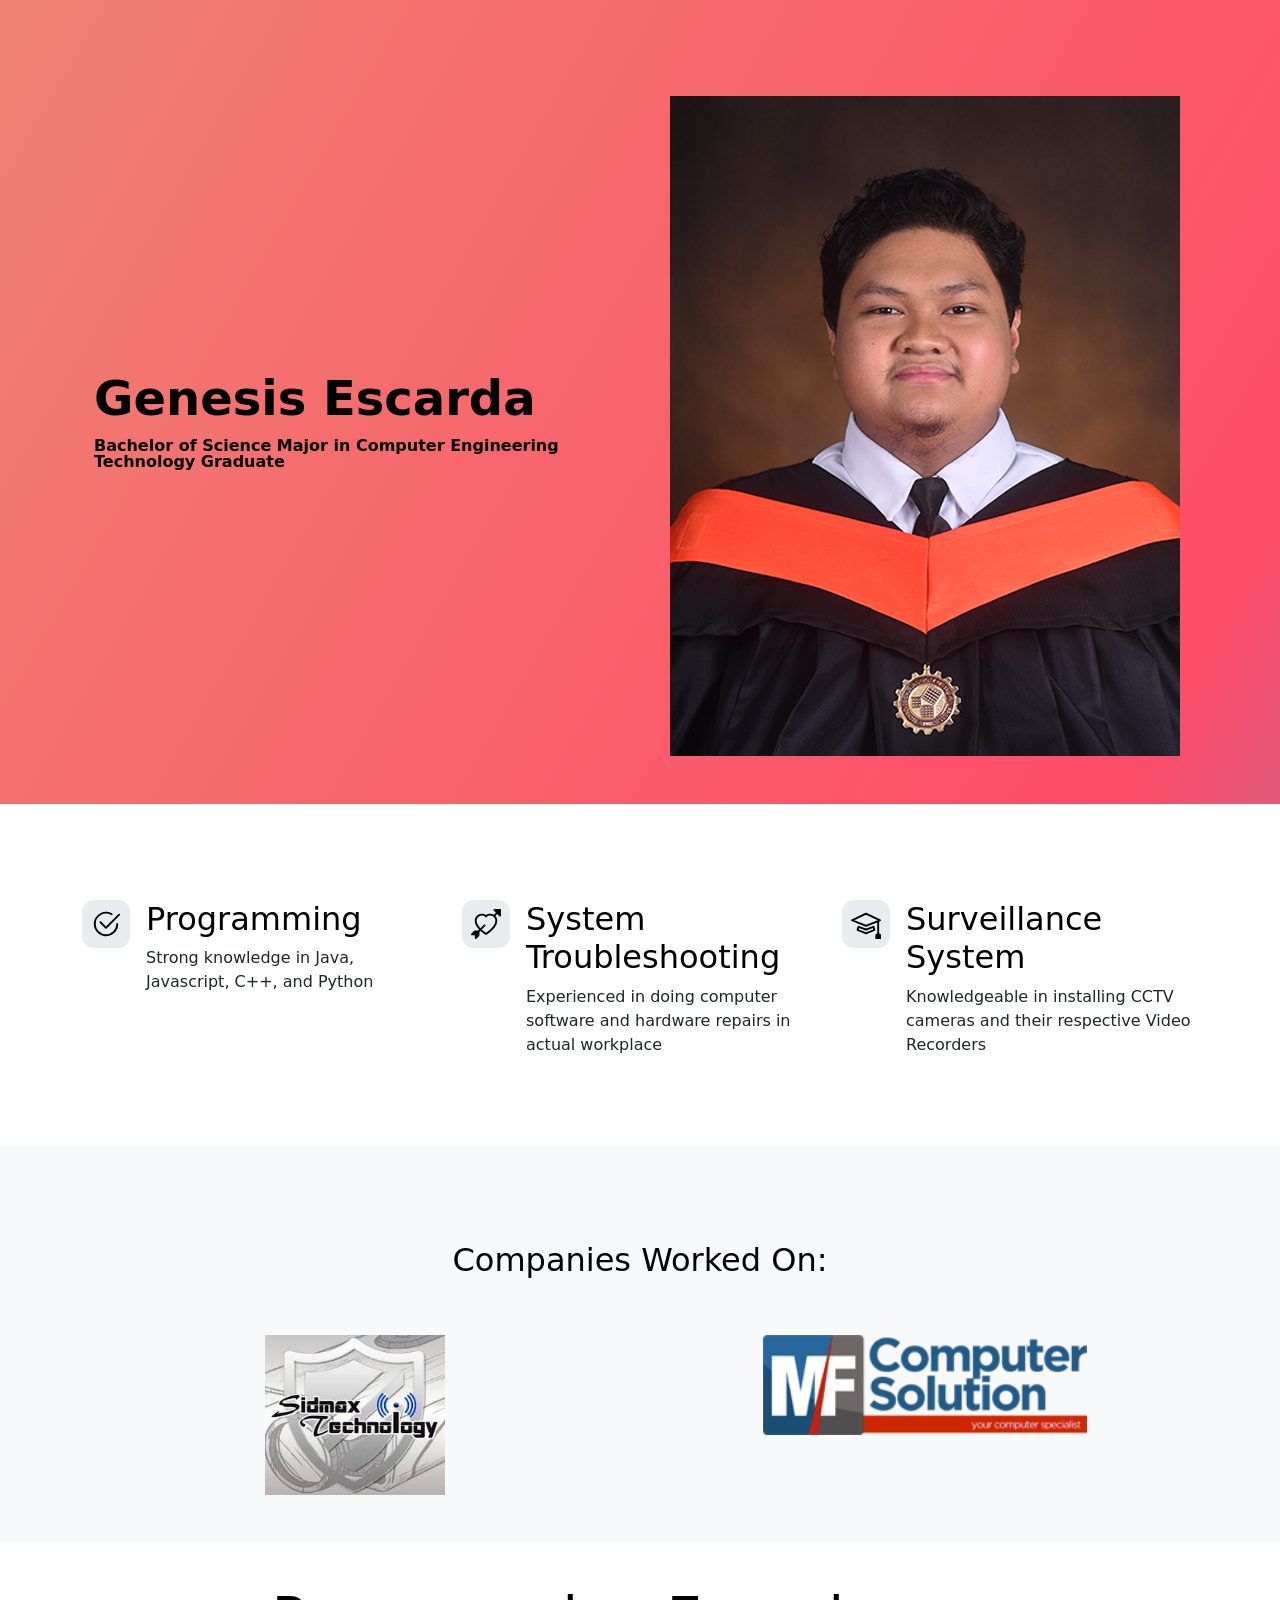
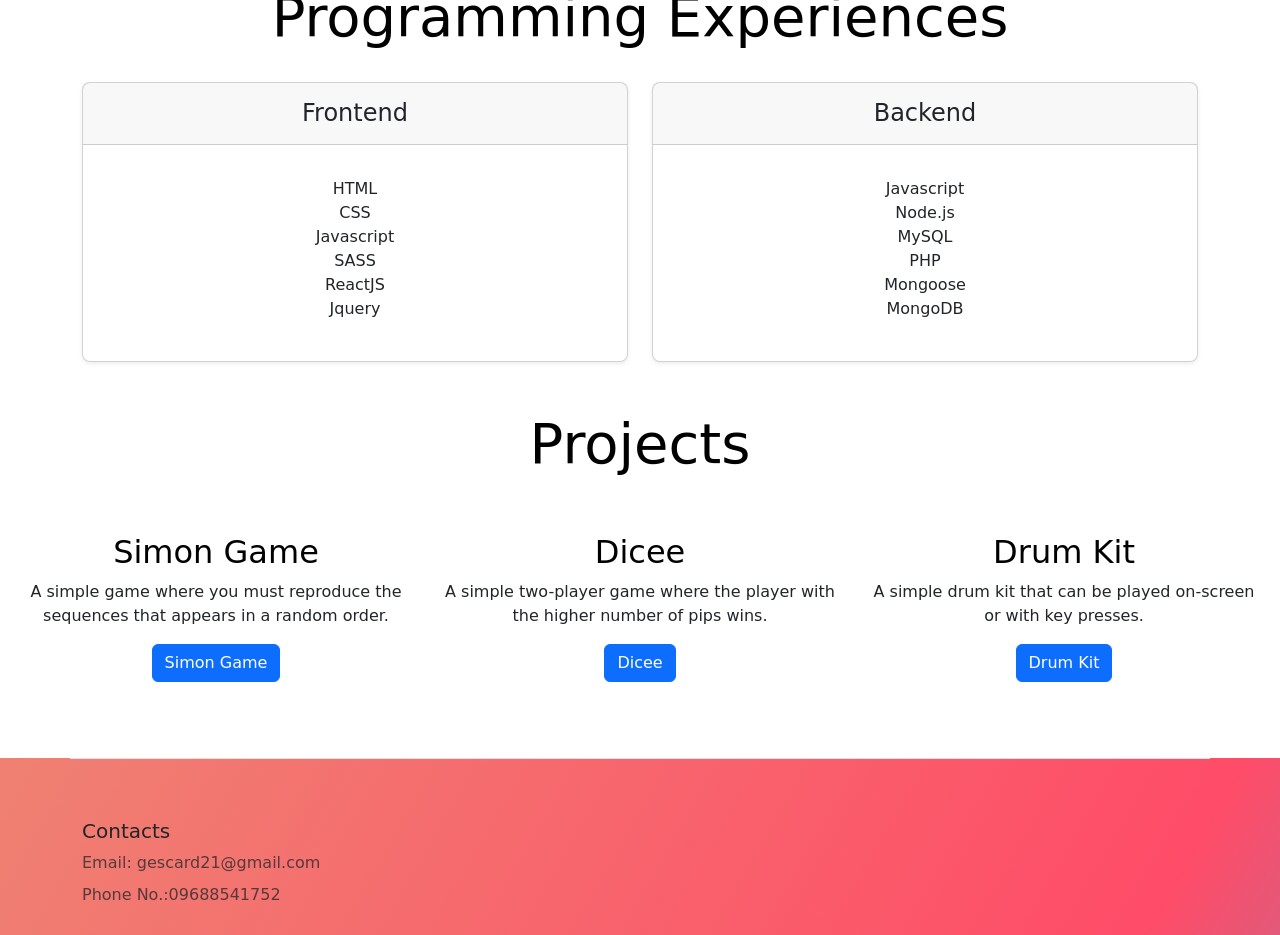
<file: index.html>
<!DOCTYPE html>
<html lang="en">

<head>
  <meta charset="UTF-8">
  <meta name="viewport" content="width=device-width, initial-scale=1.0">
  <title>Portfolio</title>
  <link
      href="https://cdn.jsdelivr.net/npm/bootstrap@5.3.0-alpha2/dist/css/bootstrap.min.css"
      rel="stylesheet"
      integrity="sha384-aFq/bzH65dt+w6FI2ooMVUpc+21e0SRygnTpmBvdBgSdnuTN7QbdgL+OapgHtvPp"
      crossorigin="anonymous"
    />
    <link rel="stylesheet" href="./css/style.css"/>
</head>

<body>

  <!-- Title -->
  <section id="title" class="gradient-background">
    <div class="container col-xxl-6 px-4 pt-5">
      <div class="row flex-lg-row-reverse align-items-center g-5 py-5">
        <div class="col-10 col-sm-8 col-lg-6">
          <img src="./images/bonso.jpg" class="d-block mx-lg-auto img-fluid" alt="Bootstrap Themes" height="200" loading="lazy">
        </div>
        <div class="col-lg-6">
          <h1 class="display-5 fw-bold text-body-emphasis lh-1 mb-3">Genesis Escarda</h1>
          <p class="display-7 fw-bold text-body-emphasis lh-1 mb-2">Bachelor of Science Major in Computer Engineering Technology Graduate</p>
          </div>
        </div>
      </div>
    </div>
  </div>
  </section>
  <!-- Features -->
  
  <section id="features">
    <div class="container mt-5">
      <div class="row g-4 py-5 row-cols-1 row-cols-lg-3">
        <div class="col d-flex align-items-start">
        <div class="icon-square text-body-emphasis bg-body-secondary d-inline-flex align-items-center justify-content-center fs-4 flex-shrink-0 me-3">
          <svg xmlns="http://www.w3.org/2000/svg" height="30" fill="currentColor" class="bi bi-check2-circle"
              viewBox="0 0 16 16">
<path
                d="M2.5 8a5.5 5.5 0 0 1 8.25-4.764.5.5 0 0 0 .5-.866A6.5 6.5 0 1 0 14.5 8a.5.5 0 0 0-1 0 5.5 5.5 0 1 1-11 0z" />
<path
                d="M15.354 3.354a.5.5 0 0 0-.708-.708L8 9.293 5.354 6.646a.5.5 0 1 0-.708.708l3 3a.5.5 0 0 0 .708 0l7-7z" />
</svg>
        </div>
        <div>
          <h3 class="fs-2 text-body-emphasis">Programming</h3>
          <p>Strong knowledge in  Java, Javascript, C++, and Python</p>
        </div>
      </div>
      <div class="col d-flex align-items-start">
        <div class="icon-square text-body-emphasis bg-body-secondary d-inline-flex align-items-center justify-content-center fs-4 flex-shrink-0 me-3">
          <svg xmlns="http://www.w3.org/2000/svg" height="30" fill="currentColor" class="bi bi-arrow-through-heart"
          viewBox="0 0 16 16">
<path fill-rule="evenodd"
            d="M2.854 15.854A.5.5 0 0 1 2 15.5V14H.5a.5.5 0 0 1-.354-.854l1.5-1.5A.5.5 0 0 1 2 11.5h1.793l.53-.53c-.771-.802-1.328-1.58-1.704-2.32-.798-1.575-.775-2.996-.213-4.092C3.426 2.565 6.18 1.809 8 3.233c1.25-.98 2.944-.928 4.212-.152L13.292 2 12.147.854A.5.5 0 0 1 12.5 0h3a.5.5 0 0 1 .5.5v3a.5.5 0 0 1-.854.354L14 2.707l-1.006 1.006c.236.248.44.531.6.845.562 1.096.585 2.517-.213 4.092-.793 1.563-2.395 3.288-5.105 5.08L8 13.912l-.276-.182a21.86 21.86 0 0 1-2.685-2.062l-.539.54V14a.5.5 0 0 1-.146.354l-1.5 1.5Zm2.893-4.894A20.419 20.419 0 0 0 8 12.71c2.456-1.666 3.827-3.207 4.489-4.512.679-1.34.607-2.42.215-3.185-.817-1.595-3.087-2.054-4.346-.761L8 4.62l-.358-.368c-1.259-1.293-3.53-.834-4.346.761-.392.766-.464 1.845.215 3.185.323.636.815 1.33 1.519 2.065l1.866-1.867a.5.5 0 1 1 .708.708L5.747 10.96Z" />
</svg>
         
        </div>
        <div>
          <h3 class="fs-2 text-body-emphasis">System Troubleshooting</h3>
          <p>Experienced in doing computer software and hardware repairs in actual workplace</p>
  
        </div>
      </div>
      <div class="col d-flex align-items-start">
        <div class="icon-square text-body-emphasis bg-body-secondary d-inline-flex align-items-center justify-content-center fs-4 flex-shrink-0 me-3">
          <svg xmlns="http://www.w3.org/2000/svg" height="30" fill="currentColor" class="bi bi-mortarboard" viewBox="0 0 16 16">
            <path d="M8.211 2.047a.5.5 0 0 0-.422 0l-7.5 3.5a.5.5 0 0 0 .025.917l7.5 3a.5.5 0 0 0 .372 0L14 7.14V13a1 1 0 0 0-1 1v2h3v-2a1 1 0 0 0-1-1V6.739l.686-.275a.5.5 0 0 0 .025-.917l-7.5-3.5ZM8 8.46 1.758 5.965 8 3.052l6.242 2.913L8 8.46Z"/>
            <path d="M4.176 9.032a.5.5 0 0 0-.656.327l-.5 1.7a.5.5 0 0 0 .294.605l4.5 1.8a.5.5 0 0 0 .372 0l4.5-1.8a.5.5 0 0 0 .294-.605l-.5-1.7a.5.5 0 0 0-.656-.327L8 10.466 4.176 9.032Zm-.068 1.873.22-.748 3.496 1.311a.5.5 0 0 0 .352 0l3.496-1.311.22.748L8 12.46l-3.892-1.556Z"/>
            </svg>
        </div>
        <div>
          <h3 class="fs-2 text-body-emphasis">Surveillance System</h3>
          <p>Knowledgeable in installing CCTV cameras and their respective Video Recorders</p>
         
        </div>
      </div>
    </div>
</div>
  </section>
  <!-- Testimonial -->
  <section id="testimonial">
  <div class="my-4">
    <div class="p-5 text-center bg-body-tertiary">
      <div class="container py-5">
      <h2 class="text-body-emphasis">Companies Worked On:</h2>
      
    </div>
  <div class="container">
    <div class="row">
      <div class="col-lg-6 col-sm-6">
        <img src="./images/download.jpg" alt="techcrunch" height="160" width="180">
      </div>
      <div class="col-lg-6 col-sm-6">
        <img src="./images/logo.png" alt="mashable" height="100">
      </div>
      
    </div>
  </div>
</div>
</div>
  </section>
  
  <!-- Pricing -->
  
  <section id="pricing">
    <div class="container">
    <div class="pricing-header p-3 pb-md-4 mx-auto text-center">
      <h1 class="display-4 fw-normal text-body-emphasis">Programming Experiences</h1>
    </div>
    <div class="row row-cols-2 row-cols-md-2 mb-2 text-center">
      <div class="col">
        <div class="card mb-4 rounded-3 shadow-sm" >
          <div class="card-header py-3">
            <h4 class="my-0 fw-normal">Frontend</h4>
          </div>
          <div class="card-body">
        
            <ul class="list-unstyled mt-3 mb-4">
              <li>HTML</li>
              <li>CSS</li>
              <li>Javascript</li>
              <li>SASS</li>
              <li>ReactJS</li>
              <li>Jquery</li>
            </ul>
          </div>
        </div>
      </div>
      <div class="col">
        <div class="card mb-4 rounded-3 shadow-sm">
          <div class="card-header py-3">
            <h4 class="my-0 fw-normal">Backend</h4>
          </div>
          <div class="card-body">
            <ul class="list-unstyled mt-3 mb-4">
              <li>Javascript</li>
              <li>Node.js</li>
              <li>MySQL</li>
              <li>PHP</li>
              <li>Mongoose</li>
              <li>MongoDB</li>
            </ul>
          </div>
        </div>
      </div>
          </div>
        </div>
      </div>
    </div>
  </div>
  </section>
  
  <section id="pricing">
    <div class="pricing-header p-3 pb-md-4 mx-auto text-center">
      <h1 class="display-4 fw-normal text-body-emphasis">Projects</h1>
      <div class="row g-4 py-5 row-cols-1 row-cols-lg-3">
        <div class="col d-flex align-items-start">
          
          <div>
            <h3 class="fs-2 text-body-emphasis">Simon Game</h3>
            <p>A simple game where you must reproduce the sequences that appears in a random order.</p>
            <a href="./Simon Game Challenge/index.html" class="btn btn-primary">
              Simon Game
            </a>
          </div>
        </div>
        <div class="col d-flex align-items-start">
        
          <div>
            <h3 class="fs-2 text-body-emphasis">Dicee</h3>
            <p>A simple two-player game where the player with the higher number of pips wins.</p>
            <a href="./Dicee Challenge/index.html" class="btn btn-primary">
              Dicee
            </a>
          </div>
        </div>
        <div class="col d-flex align-items-start">
          
          <div>
            <h3 class="fs-2 text-body-emphasis">Drum Kit</h3>
            <p>A simple drum kit that can be played on-screen or with key presses.</p>
            <a href="./Drum Kit/index.html" class="btn btn-primary">
              Drum Kit
            </a>
          </div>
        </div>
      </div>
    </div>
    </section>
  <!-- Footer -->
  <section id="footer" class="gradient-background">
    <div class="container">
      <footer class="row row-cols-1 row-cols-sm-1 row-cols-md-1 py-1 mt-1 border-top">
        <div class="col mb-3">
          <a href="/" class="d-flex align-items-center mb-3 link-body-emphasis text-decoration-none">
            <svg class="bi me-2" width="10" height="16"><use xlink:href="#bootstrap"></use></svg>
          </a>
        
        </div>
    
        <div class="col mb-2">
    
        </div>
    
        <div class="col mb-3">
          <h5>Contacts</h5>
          <ul class="nav flex-column">
            <li class="nav-item mb-2"><a href="#" class="nav-link p-0 text-body-secondary">Email: gescard21@gmail.com</a></li>
            <li class="nav-item mb-2"><a href="#" class="nav-link p-0 text-body-secondary">Phone No.:09688541752</a></li>

      </footer>
    </div>
  </section>
  <script src="https://cdn.jsdelivr.net/npm/bootstrap@5.3.0-alpha3/dist/js/bootstrap.bundle.min.js"
  integrity="sha384-ENjdO4Dr2bkBIFxQpeoTz1HIcje39Wm4jDKdf19U8gI4ddQ3GYNS7NTKfAdVQSZe"
  crossorigin="anonymous"></script>
</body>

</html>
</file>
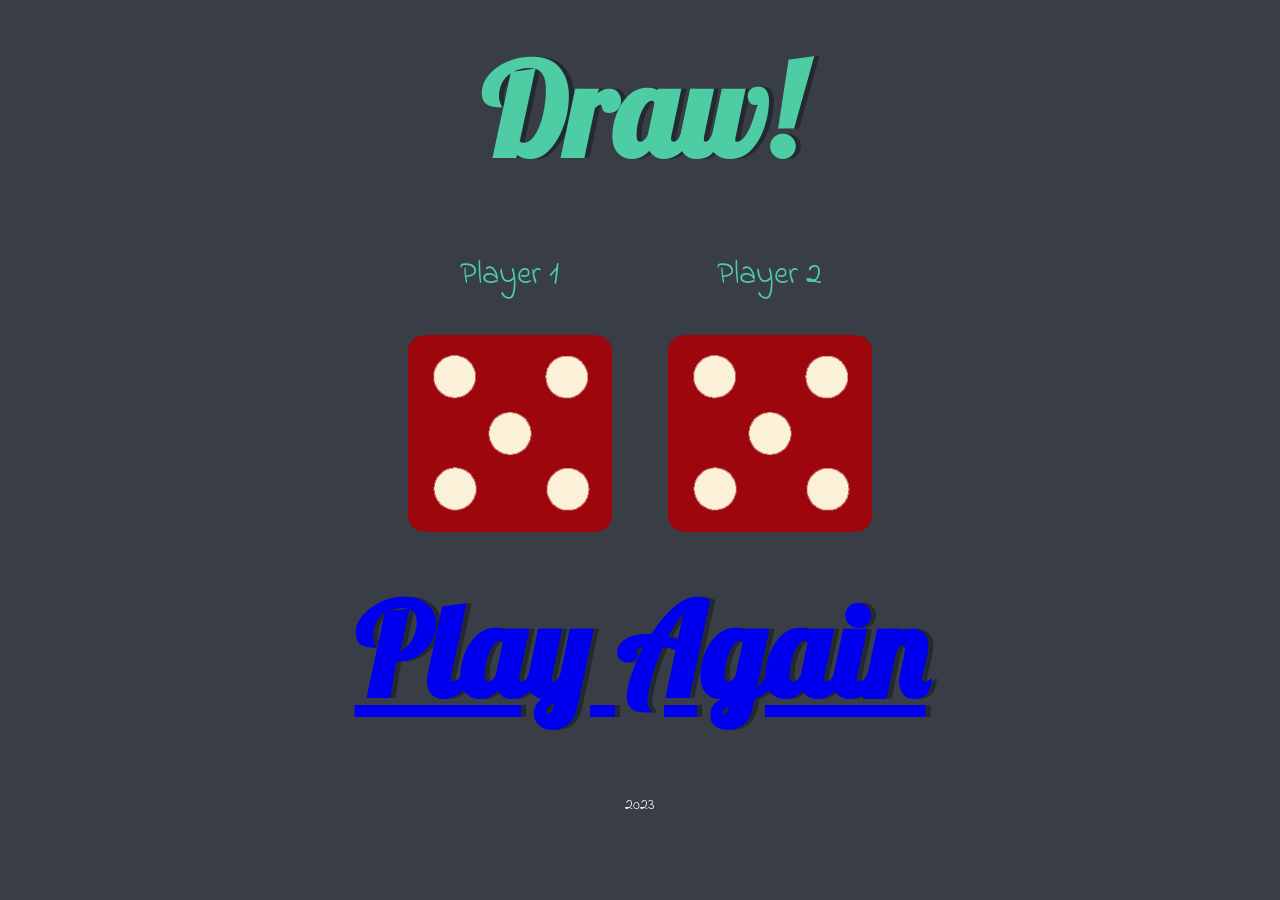
<file: Dicee Challenge/index.html>
<!DOCTYPE html>
<html lang="en" dir="ltr">
  <head>
    <meta charset="utf-8" />
    <title>Dicee</title>
    <link rel="stylesheet" href="styles.css" />
    <link
      href="https://fonts.googleapis.com/css?family=Indie+Flower|Lobster"
      rel="stylesheet"
    />
  </head>
  <body>
    <div class="container">
      <h1>Refresh Me</h1>

      <div class="dice">
        <p>Player 1</p>
        <img class="img1" src="./images/dice6.png" />
      </div>

      <div class="dice">
        <p>Player 2</p>
        <img class="img2" src="./images/dice6.png" />
      </div>
    </div>
    <h1><a href="index.html">Play Again</a></h1>
    <script src="index.js"></script>
  </body>

  <footer>2023</footer>
</html>
</file>
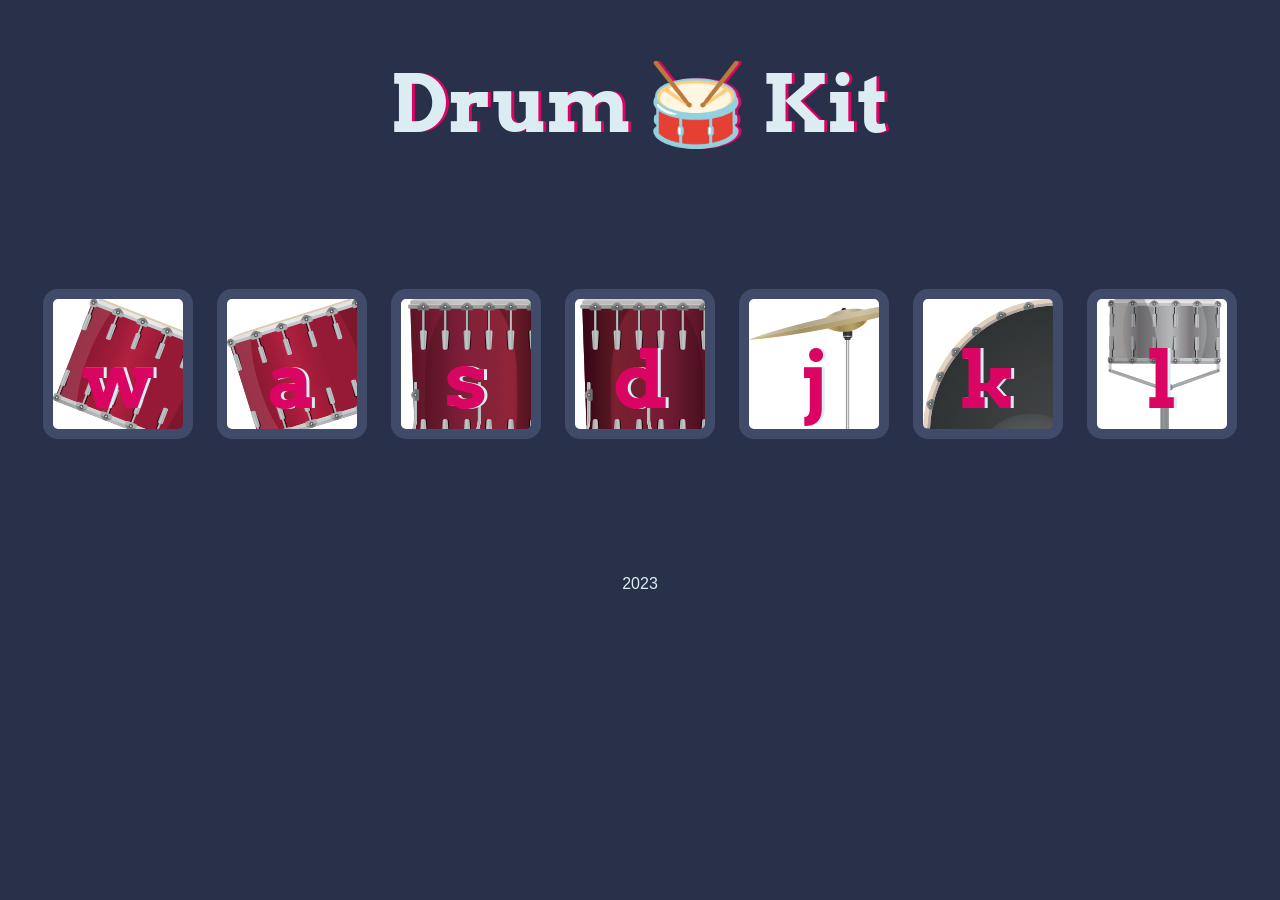
<file: Drum Kit/index.html>
<!DOCTYPE html>
<html lang="en" dir="ltr">
  <head>
    <meta charset="utf-8" />
    <title>Drum Kit</title>
    <link rel="stylesheet" href="styles.css" />
    <link
      href="https://fonts.googleapis.com/css?family=Arvo"
      rel="stylesheet"
    />
  </head>

  <body>
    <h1 id="title">Drum 🥁 Kit</h1>
    <div class="set">
      <button class="w drum">w</button>
      <button class="a drum">a</button>
      <button class="s drum">s</button>
      <button class="d drum">d</button>
      <button class="j drum">j</button>
      <button class="k drum">k</button>
      <button class="l drum">l</button>
    </div>
    <script src="index.js"></script>
  </body>
  <footer>2023</footer>
</html>
</file>
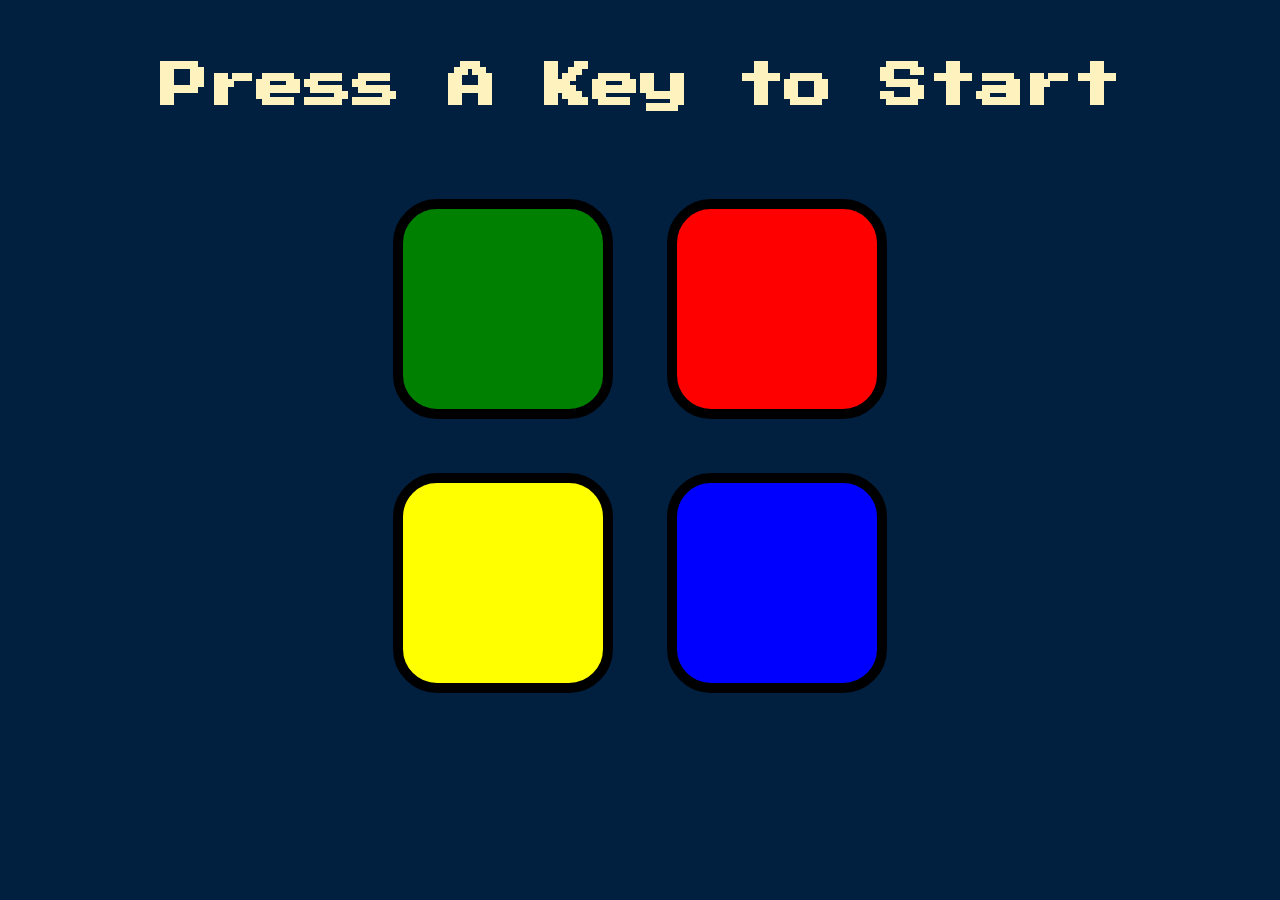
<file: Simon Game Challenge/index.html>
<!DOCTYPE html>
<html lang="en" dir="ltr">
  <head>
    <meta charset="utf-8" />
    <title>Simon</title>
    <link rel="stylesheet" href="styles.css" />
    <link
      href="https://fonts.googleapis.com/css?family=Press+Start+2P"
      rel="stylesheet"
    />
  </head>

  <body>
    <h1 id="level-title">Press A Key to Start</h1>
    <div class="container">
      <div lass="row">
        <div type="button" id="green" class="btn green"></div>

        <div type="button" id="red" class="btn red"></div>
      </div>

      <div class="row">
        <div type="button" id="yellow" class="btn yellow"></div>
        <div type="button" id="blue" class="btn blue"></div>
      </div>
    </div>

    <script src="https://ajax.googleapis.com/ajax/libs/jquery/3.7.1/jquery.min.js"></script>
    <script src="index.js"></script>
  </body>
</html>
</file>
<file: css/style.css>
.gradient-background {
  background: linear-gradient(300deg, #00bfff, #ff4c68, #ef8172);
  background-size: 180% 180%;
  animation: gradient-animation 18s ease infinite;
}

@keyframes gradient-animation {
  0% {
    background-position: 0% 50%;
  }
  50% {
    background-position: 100% 50%;
  }
  100% {
    background-position: 0% 50%;
  }
}

.icon-square {
  width: 3rem;
  height: 3rem;
  border-radius: 0.75rem;
}

.profile-img {
  height: 100px;
  border-radius: 50%;
}
</file>
<file: Dicee Challenge/styles.css>
.container {
  width: 70%;
  margin: auto;
  text-align: center;
}

.dice {
  text-align: center;
  display: inline-block;
}

body {
  background-color: #393e46;
}

h1 {
  margin: 30px;
  font-family: "Lobster", cursive;
  text-shadow: 5px 0 #232931;
  font-size: 8rem;
  color: #4ecca3;
  text-align: center;
}

p {
  font-size: 2rem;
  color: #4ecca3;
  font-family: "Indie Flower", cursive;
}

img {
  width: 80%;
}

footer {
  margin-top: 5%;
  color: #eeeeee;
  text-align: center;
  font-family: "Indie Flower", cursive;
}
</file>
<file: Drum Kit/styles.css>
body {
  text-align: center;
  background-color: #283149;
}

h1 {
  font-size: 5rem;
  color: #dbedf3;
  font-family: "Arvo", cursive;
  text-shadow: 3px 0 #da0463;
}

footer {
  color: #dbedf3;
  font-family: sans-serif;
}

.w {
  background-image: url(images/tom1.png);
}

.a {
  background-image: url(images/tom2.png);
}

.s {
  background-image: url(images/tom3.png);
}

.d {
  background-image: url(images/tom4.png);
}

.j {
  background-image: url(images/crash.png);
}

.k {
  background-image: url(images/kick.png);
}

.l {
  background-image: url(images/snare.png);
}

.set {
  margin: 10% auto;
}

.game-over {
  background-color: red;
  opacity: 0.8;
}

.pressed {
  box-shadow: 0 3px 4px 0 #dbedf3;
  opacity: 0.5;
}

.red {
  color: red;
}

.drum {
  outline: none;
  border: 10px solid #404b69;
  font-size: 5rem;
  font-family: "Arvo", cursive;
  line-height: 2;
  font-weight: 900;
  color: #da0463;
  text-shadow: 3px 0 #dbedf3;
  border-radius: 15px;
  display: inline-block;
  width: 150px;
  height: 150px;
  text-align: center;
  margin: 10px;
  background-color: white;
}
</file>
<file: Simon Game Challenge/styles.css>
body {
  text-align: center;
  background-color: #011f3f;
}

#level-title {
  font-family: "Press Start 2P", cursive;
  font-size: 3rem;
  margin: 5%;
  color: #fef2bf;
}

.container {
  display: block;
  width: 50%;
  margin: auto;
}

.btn {
  margin: 25px;
  display: inline-block;
  height: 200px;
  width: 200px;
  border: 10px solid black;
  border-radius: 20%;
}

.game-over {
  background-color: red;
  opacity: 0.8;
}

.red {
  background-color: red;
}

.green {
  background-color: green;
}

.blue {
  background-color: blue;
}

.yellow {
  background-color: yellow;
}

.pressed {
  box-shadow: 0 0 20px white;
  background-color: grey;
}
</file>
